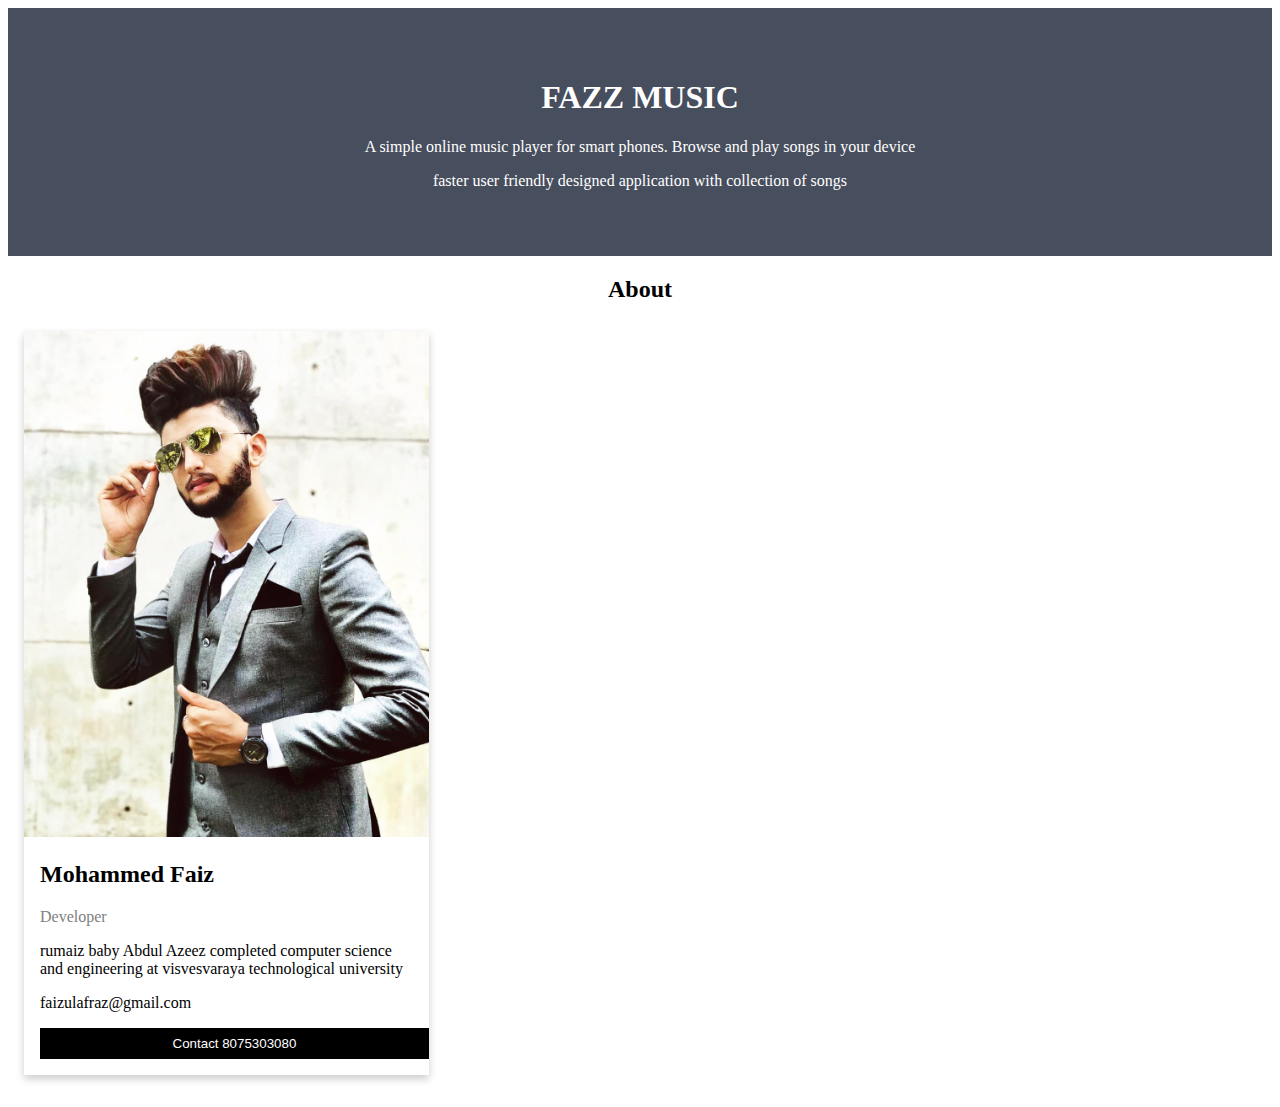
<file: about.html>
<!DOCTYPE html>
<html>
<head>
<meta name="viewport" content="width=device-width, initial-scale=1">
<style>
body {
  font-family: Arial, Helvetica, sans-serif,font-family: cursive;
  }
  margin: 0;
}

html {
  box-sizing: border-box;
}

*, *:before, *:after {
  box-sizing: inherit;
}

.column {
  float: left;
  width: 33.3%;
  margin-bottom: 16px;
  padding: 0 8px;
}

.card {
  box-shadow: 0 4px 8px 0 rgba(0, 0, 0, 0.2);
  margin: 8px;
}

.about-section {
  padding: 50px;
  text-align: center;
  background-color: #474e5d;
  color: white;
}

.container {
  padding: 0 16px;
}

.container::after, .row::after {
  content: "";
  clear: both;
  display: table;
}

.title {
  color: grey;
}

.button {
  border: none;
  outline: 0;
  display: inline-block;
  padding: 8px;
  color: white;
  background-color: #000;
  text-align: center;
  cursor: pointer;
  width: 100%;
}

.button:hover {
  background-color: #555;
}

@media screen and (max-width: 500px) {
  .column {
    width: 100%;
    display: block;
  }
}
</style>
</head>
<body>

<div class="about-section">
  <h1>FAZZ MUSIC</h1>
  <p>A simple online  music player for smart phones. Browse and play songs in your device </p>
  <p>faster user friendly designed application with collection of songs</p>
</div>

<h2 style="text-align:center">About</h2>
<div class="row">
  <div class="column">
    <div class="card">
      <img src="faiz.jpg" alt="Jane" style="width:100%">
      <div class="container">
        <h2>Mohammed Faiz</h2>
        <p class="title">Developer</p>
        <p>rumaiz baby Abdul Azeez completed computer science and engineering at visvesvaraya technological university</p>
        <p>faizulafraz@gmail.com</p>
        <p><button class="button">Contact 8075303080</button></p>
      </div>
    </div>
  </div>




</body>
</html>
</file>
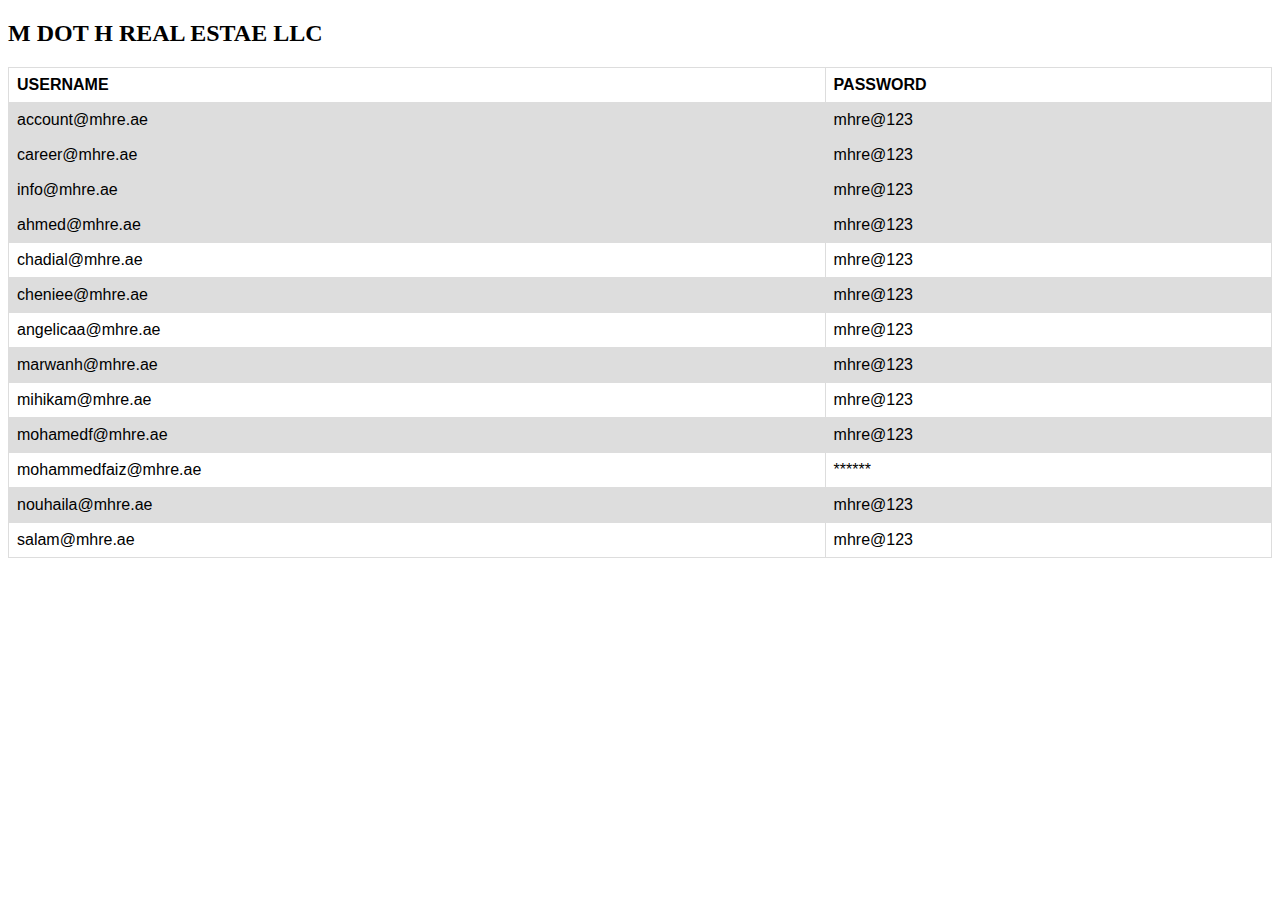
<file: details.html>
<!DOCTYPE html>
<html>
<head>
<style>
table {
  font-family: arial, sans-serif;
  border-collapse: collapse;
  width: 100%;
}

td, th {
  border: 1px solid #dddddd;
  text-align: left;
  padding: 8px;
}

tr:nth-child(even) {
  background-color: #dddddd;
}
</style>
</head>
<body>

<h2>M DOT H REAL ESTAE LLC</h2>

<table>
  <tr>
    <th>USERNAME</th>
    <th>PASSWORD</th>

  </tr>

  <tr>
    <td>account@mhre.ae</td>
    <td>mhre@123</td>
  </tr>
  <tr>


    <tr>
      <td>career@mhre.ae</td>
      <td>mhre@123</td>
    </tr>
    <tr>

      <tr>
        <td>info@mhre.ae</td>
        <td>mhre@123</td>
      </tr>
      <tr>

  <tr>
    <td>ahmed@mhre.ae</td>
    <td>mhre@123</td>
  </tr>
  <tr>

    <td>chadial@mhre.ae</td>
    <td>mhre@123</td>
  </tr>
  <tr>

    <td>cheniee@mhre.ae</td>
    <td>mhre@123</td>
  </tr>

  <tr>

    <td>angelicaa@mhre.ae</td>
    <td>mhre@123</td>
  </tr>
  <tr>

    <td>marwanh@mhre.ae</td>
    <td>mhre@123</td>
  </tr>


  <tr>

    <td>mihikam@mhre.ae</td>
    <td>mhre@123</td>
  </tr>


  <tr>

    <td>mohamedf@mhre.ae</td>
    <td>mhre@123</td>
  </tr>


  <tr>

    <td>mohammedfaiz@mhre.ae</td>
    <td>******</td>
  </tr>



  <tr>

    <td>nouhaila@mhre.ae</td>
    <td>mhre@123</td>
  </tr>



  <tr>

    <td>salam@mhre.ae</td>
    <td>mhre@123</td>
  </tr>







</table>

</body>
</html>
</file>
